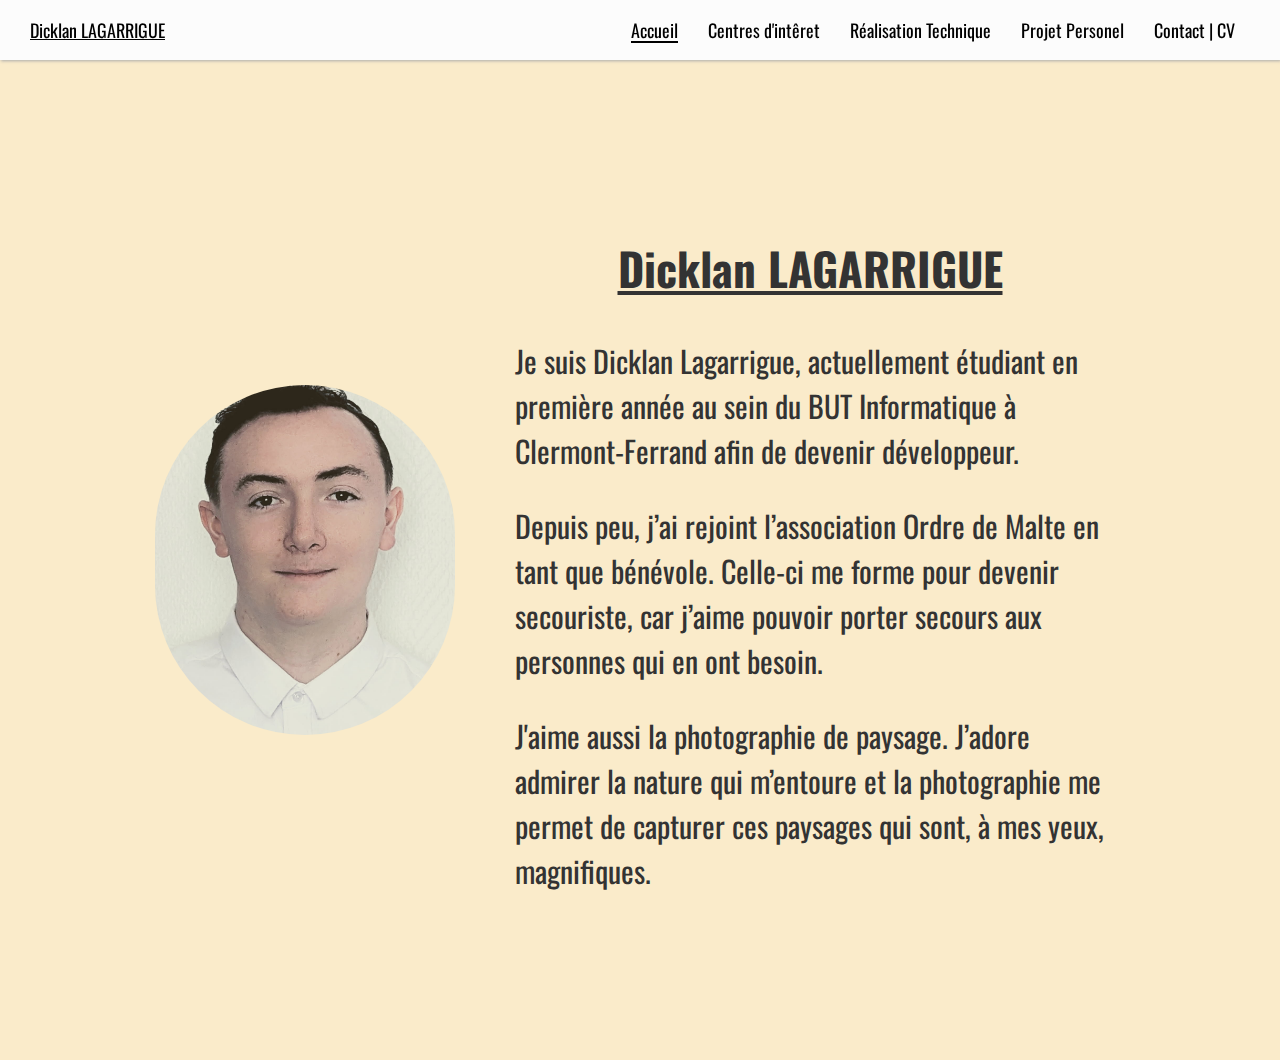
<file: index.html>
<!DOCTYPE html>
<html lang="fr">
<head>
    <meta charset="UTF-8">
    <title>PortFolio</title>
    <link rel="stylesheet" href="styles.css">
    <link rel="preconnect" href="https://fonts.googleapis.com">
    <link rel="preconnect" href="https://fonts.gstatic.com" crossorigin>
    <link href="https://fonts.googleapis.com/css2?family=Oswald:wght@200..700&family=Playfair+Display:ital,wght@0,400..900;1,400..900&display=swap" rel="stylesheet">
</head>
<body>
    <header>
        <div class="prenom">
            <p>Dicklan LAGARRIGUE</p>
        </div>
        <div class="test">
            <nav class="menu">
                <a class="button active" href="index.html">Accueil</a>
                <a class="button " href="interet.html">Centres d'intêret</a>
                <a class="button " href="technique.html">Réalisation Technique</a>
                <a class="button" href="perso.html">Projet Personel</a>
                <a class="button" href="contact.html">Contact | CV</a>
            </nav>
        </div>
    </header>

    <div class="presentation">
        <div class="Photo">
            <img src="photo.png" class="photo" alt="Photo de Dicklan Lagarrigue">
        </div>
    <div class="text">
        <h2 class="prenom2">Dicklan LAGARRIGUE</h2>
        <p>Je suis Dicklan Lagarrigue, actuellement étudiant en première année au sein du BUT Informatique à Clermont-Ferrand afin de devenir développeur.</p>
        <p>Depuis peu, j’ai rejoint l’association Ordre de Malte en tant que bénévole. Celle-ci me forme pour devenir secouriste, car j’aime pouvoir porter secours aux personnes qui en ont besoin.</p>
        <p>J'aime aussi la photographie de paysage. J’adore admirer la nature qui m’entoure et la photographie me permet de capturer ces paysages qui sont, à mes yeux, magnifiques.</p>
    </div>

        
</body>
</html>
</file>
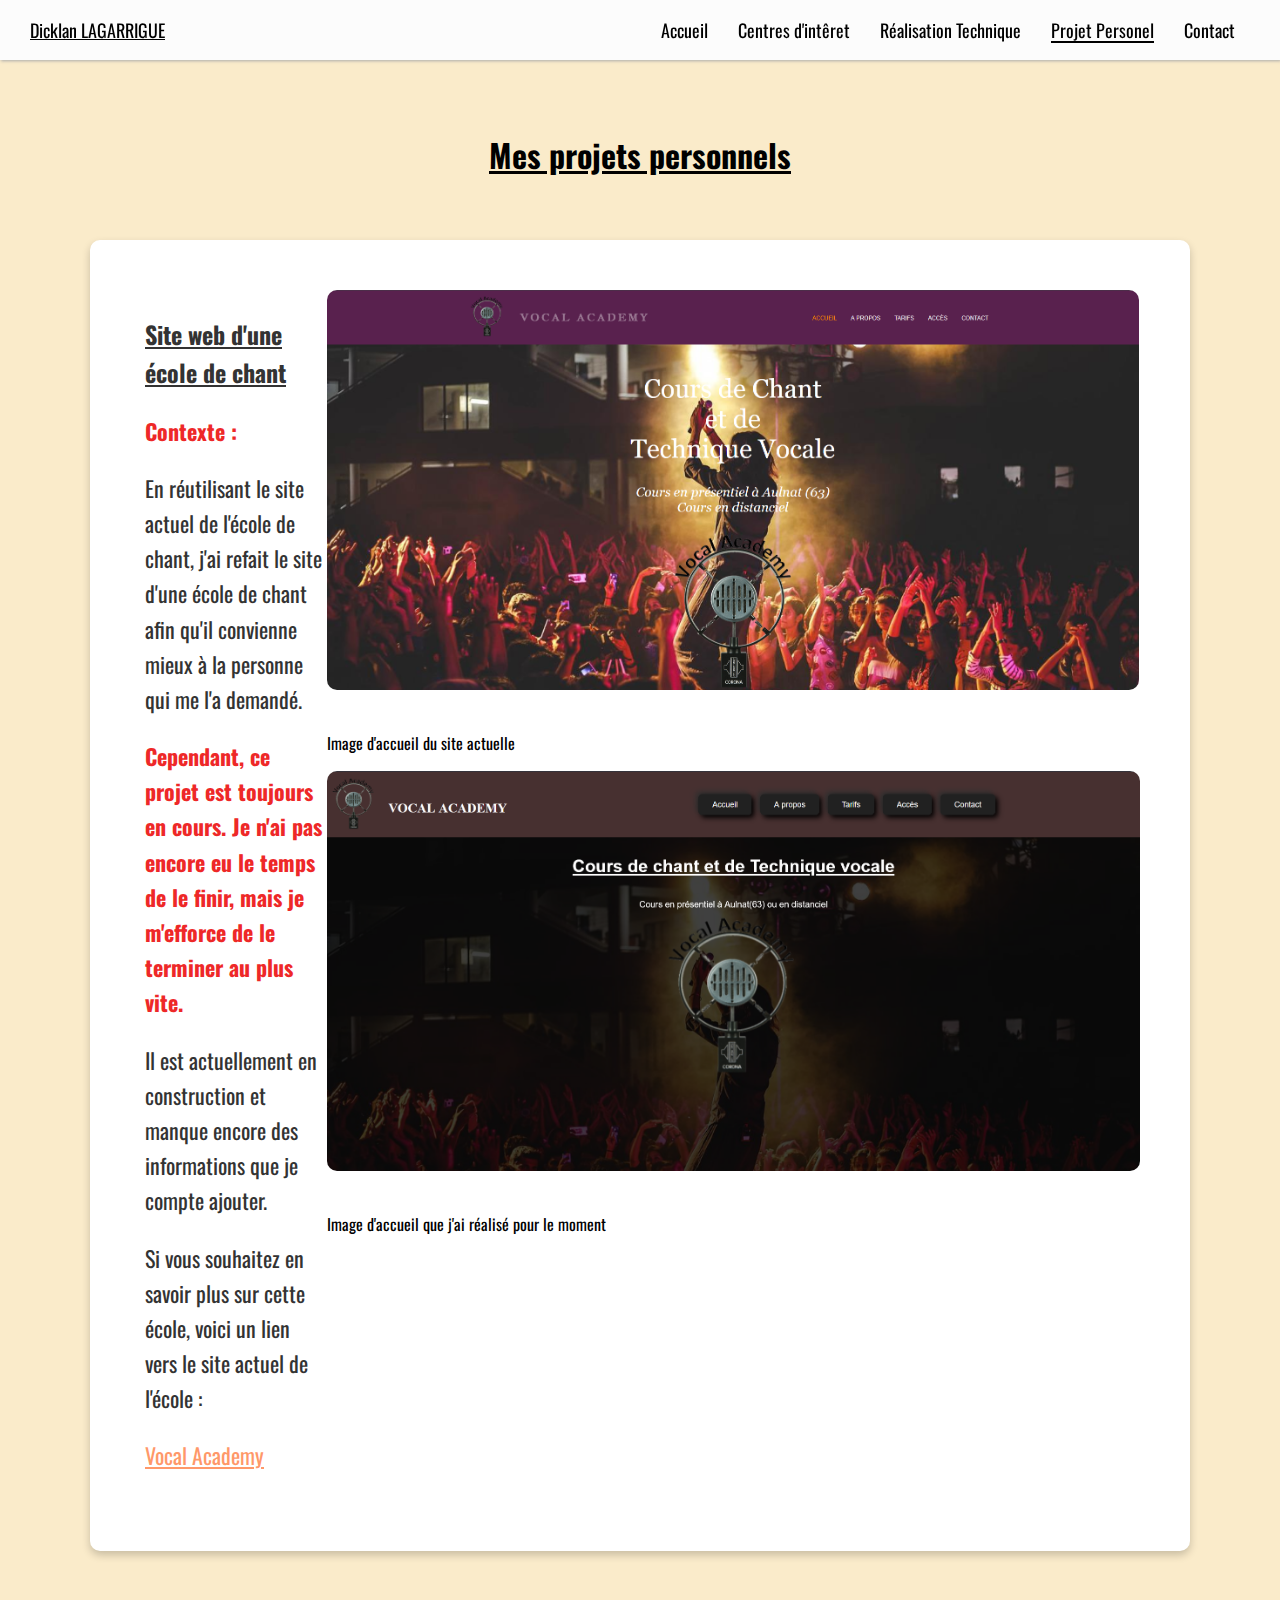
<file: perso.html>
<!DOCTYPE html>
<html lang="fr">
<head>
    <meta charset="UTF-8">
    <title>PortFolio</title>
    <link rel="stylesheet" href="styles.css">
    <link rel="preconnect" href="https://fonts.googleapis.com">
    <link rel="preconnect" href="https://fonts.gstatic.com" crossorigin>
    <link href="https://fonts.googleapis.com/css2?family=Oswald:wght@200..700&family=Playfair+Display:ital,wght@0,400..900;1,400..900&display=swap" rel="stylesheet">
</head>
<body>
    <header>
        <div class="prenom">
            <p>Dicklan LAGARRIGUE</p>
        </div>
        <div class="test">
            <nav class="menu">
                <a class="button" href="index.html">Accueil</a>
                <a class="button " href="interet.html">Centres d'intêret</a>
                <a class="button " href="technique.html">Réalisation Technique</a>
                <a class="button active" href="perso.html">Projet Personel</a>
                <a class="button" href="contact.html">Contact</a>
            </nav>
        </div>
    </header>

    <div class="perso">
        <h1 class="perso2">Mes projets personnels</h1>
        <div class="sae">
            <div class="texte-sae">
                <h2 class="titre2">Site web d'une école de chant</h2>
                <p><strong>Contexte :</strong></p>
                <p>En réutilisant le site actuel de l'école de chant, j'ai refait le site d'une école de chant afin qu'il convienne mieux à la personne qui me l'a demandé.</p>
                <p><strong>Cependant, ce projet est toujours en cours. Je n'ai pas encore eu le temps de le finir, mais je m'efforce de le terminer au plus vite.</strong></p>
                <p>Il est actuellement en construction et manque encore des informations que je compte ajouter.</p>
                <p>Si vous souhaitez en savoir plus sur cette école, voici un lien vers le site actuel de l'école :</p>
                <p><a href="https://vocalacademy63.com/" target="_blank">Vocal Academy</a></p>

            </div>
            <div>
                <img src="Academy1.png" class="sae-image" alt="SAE">
                <p> Image d'accueil du site actuelle</p>
                <img src="Academy2.png" class="sae-image" alt="Jinx">
                <p>Image d'accueil que j'ai réalisé pour le moment</p>
            </div>
        </div>
    </div>
</body>
</html>
</file>
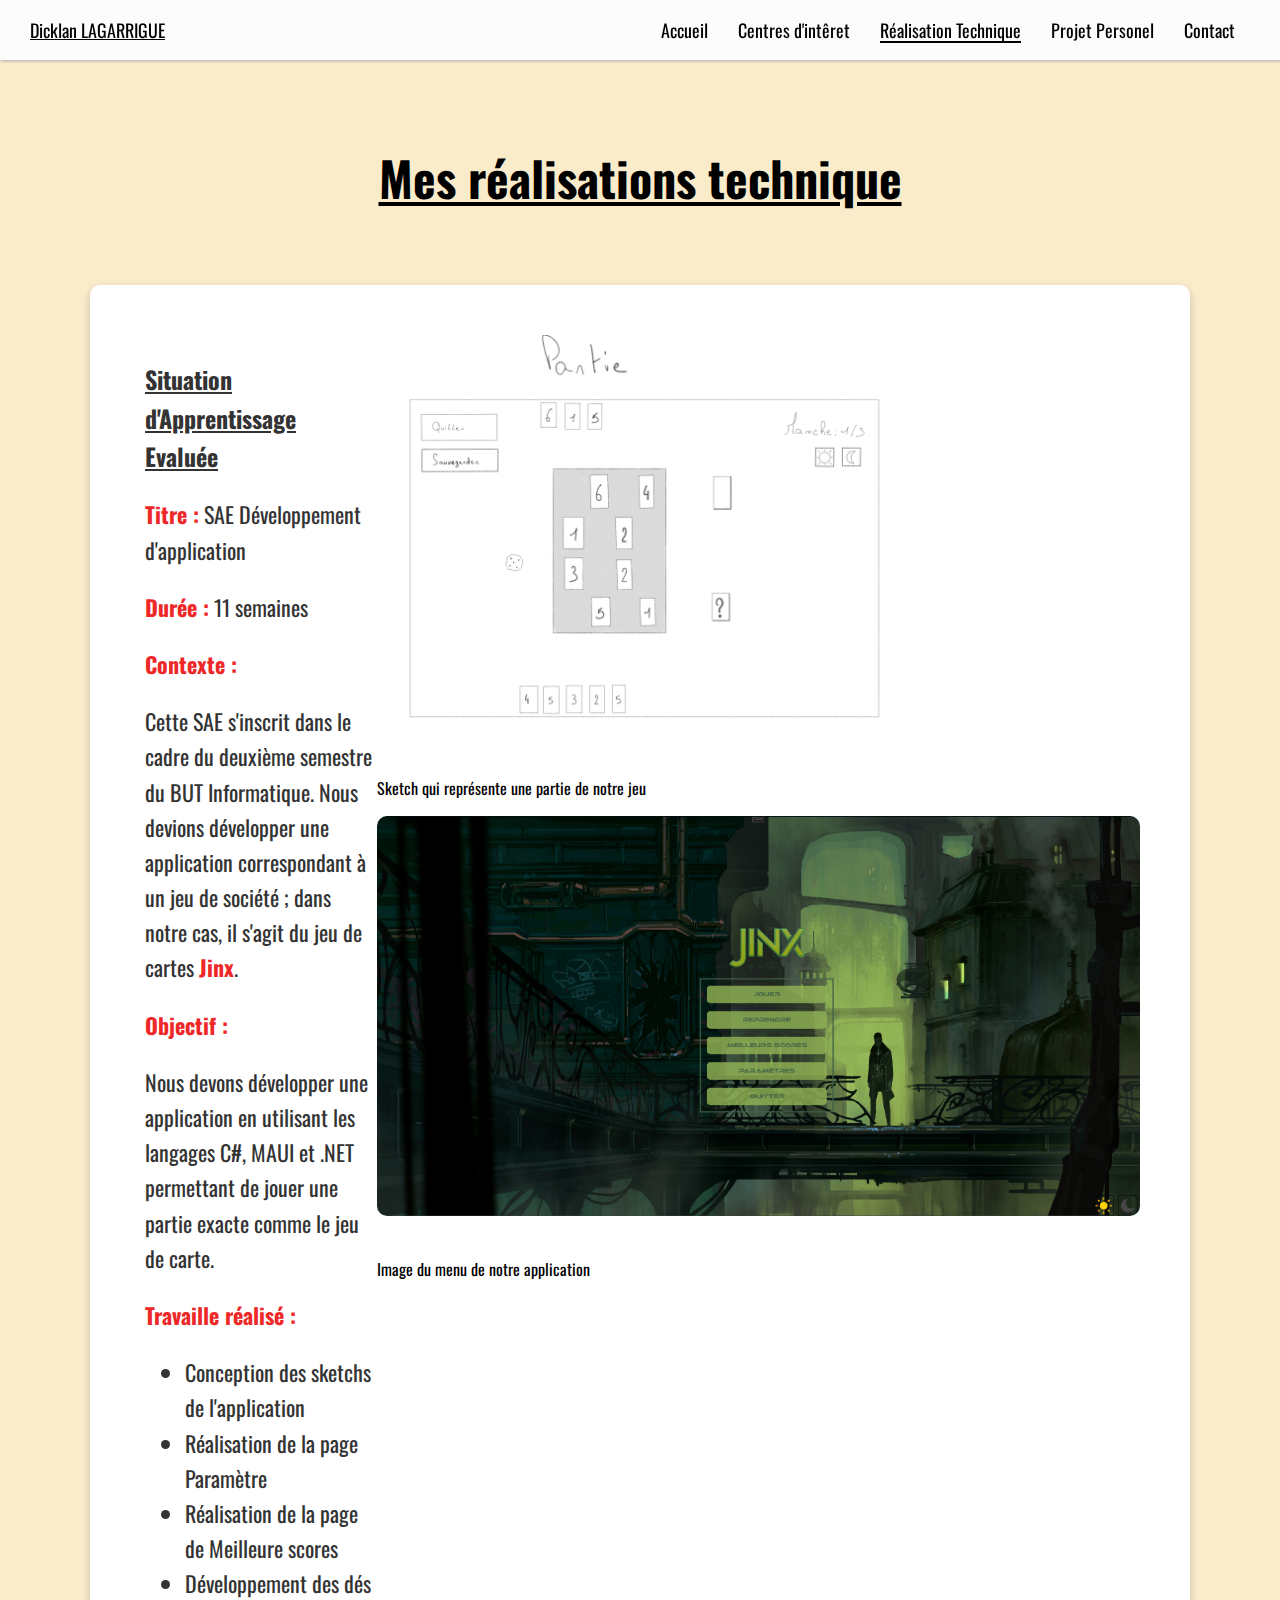
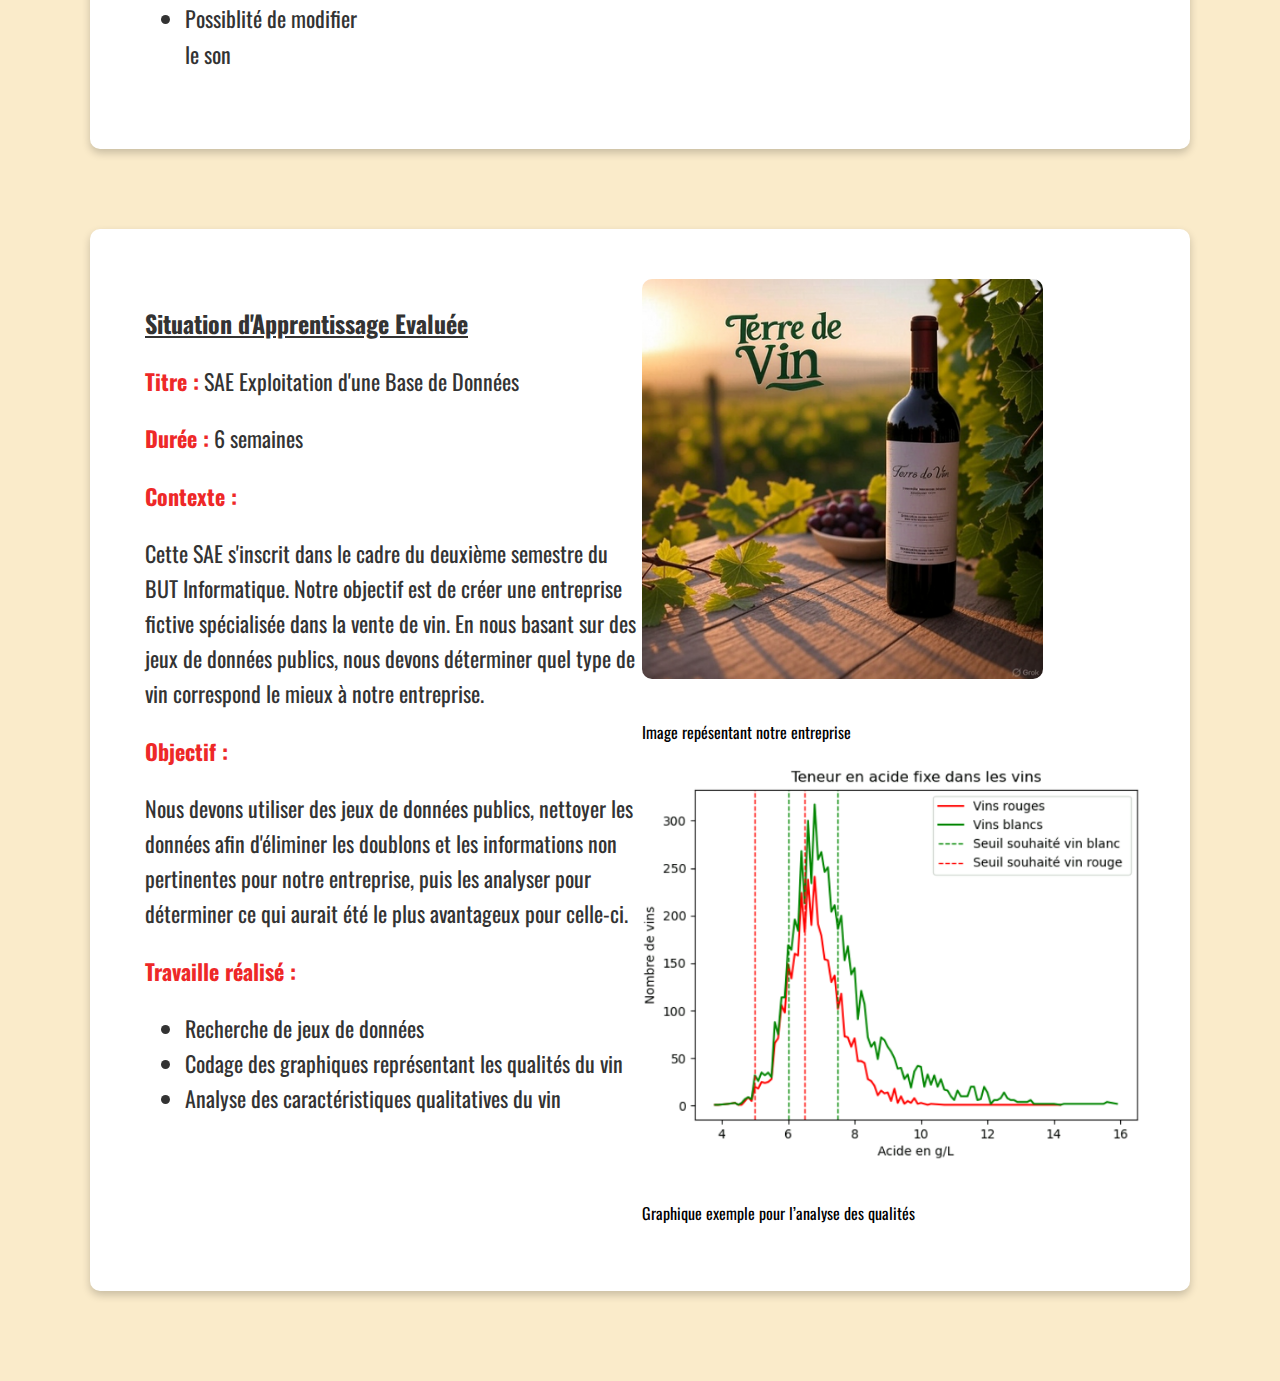
<file: technique.html>
<!DOCTYPE html>
<html lang="fr">
<head>
    <meta charset="UTF-8">
    <title>PortFolio</title>
    <link rel="stylesheet" href="styles.css">
    <link rel="preconnect" href="https://fonts.googleapis.com">
    <link rel="preconnect" href="https://fonts.gstatic.com" crossorigin>
    <link href="https://fonts.googleapis.com/css2?family=Oswald:wght@200..700&family=Playfair+Display:ital,wght@0,400..900;1,400..900&display=swap" rel="stylesheet">
</head>
<body>
    <header>
        <div class="prenom">
            <p>Dicklan LAGARRIGUE</p>
        </div>
        <div class="test">
            <nav class="menu">
                <a class="button" href="index.html">Accueil</a>
                <a class="button " href="interet.html">Centres d'intêret</a>
                <a class="button active" href="technique.html">Réalisation Technique</a>
                <a class="button" href="perso.html">Projet Personel</a>
                <a class="button" href="contact.html">Contact</a>
            </nav>
        </div>
    </header>
    
    <div class="realisation-technique">
        <div class="titre2"> <h1>Mes réalisations technique</h1> </div>
    
        <div class="sae">
            <div class="texte-sae">
                <h2 class="titre2">Situation d'Apprentissage Evaluée</h2>
                <p> <strong>Titre :</strong> SAE Développement d'application</p>
                <p> <strong>Durée :</strong> 11 semaines</p>
                <p> <strong>Contexte :</strong></p>
                <p>Cette SAE s'inscrit dans le cadre du deuxième semestre du BUT Informatique. Nous devions développer une application correspondant à un jeu de société ; dans notre cas, il s'agit du jeu de cartes <strong>Jinx</strong>.</p>
                <p> <strong>Objectif :</strong></p>
                <p> Nous devons développer une application en utilisant les langages C#, MAUI et .NET permettant de jouer une partie exacte comme le jeu de carte. </p>
                <p> <strong>Travaille réalisé :</strong></p>
                <ul>
                    <li>Conception des sketchs de l'application</li>
                    <li>Réalisation de la page Paramètre</li>
                    <li>Réalisation de la page de Meilleure scores</li>
                    <li>Développement des dés</li>
                    <li>Possiblité de modifier le son</li>
                </ul>
            </div>
            <div>
                <img src="sae.png" class="sae-image" alt="SAE">
                <p> Sketch qui représente une partie de notre jeu</p>
                <img src="jinx.png" class="sae-image" alt="Jinx">
                <p>Image du menu de notre application</p>
            </div>
        </div>

        <div class="sae">
            <div class="texte-sae">
                <h2 class="titre2">Situation d'Apprentissage Evaluée</h2>
                <p> <strong>Titre :</strong> SAE Exploitation d'une Base de Données</p>
                <p> <strong>Durée :</strong> 6 semaines</p>
                <p> <strong>Contexte :</strong></p>
                <p>Cette SAE s'inscrit dans le cadre du deuxième semestre du BUT Informatique. Notre objectif est de créer une entreprise fictive spécialisée dans la vente de vin. En nous basant sur des jeux de données publics, nous devons déterminer quel type de vin correspond le mieux à notre entreprise.</p>
                <p> <strong>Objectif :</strong></p>
                <p> Nous devons utiliser des jeux de données publics, nettoyer les données afin d'éliminer les doublons et les informations non pertinentes pour notre entreprise, puis les analyser pour déterminer ce qui aurait été le plus avantageux pour celle-ci. </p>
                <p> <strong>Travaille réalisé :</strong></p>
                <ul>
                    <li>Recherche de jeux de données</li>
                    <li>Codage des graphiques représentant les qualités du vin</li>
                    <li>Analyse des caractéristiques qualitatives du vin</li>
                   
                </ul>
            </div>
            <div>
                <img src="SQL.png" class="sae-image" alt="SAE">
                <p> Image repésentant notre entreprise</p>
                <img src="graphiqueSql.png" class="sae-image" alt="Jinx">
                <p>Graphique exemple pour l’analyse des qualités</p>
            </div>
        </div>

</body>
</html>
</file>
<file: styles.css>
@keyframes fadeIn {
  from {
      opacity: 0;
  }
  to {
      opacity: 1;
  }
}


body {
    font-family: Oswald, sans-serif;
    background-color: #faebca;
    margin: 0;
    padding: 0;
    
}


header {
  background: rgb(252, 252, 252);
  text-align: center;
  width: auto;
  height: 60px;
  position: sticky;
  top: 0;
  margin-bottom: 10px;
  display: flex;
  justify-content: space-between; 
  align-items: center; 
  padding: 0 20px; 
  box-shadow: 1px 1px 3px #aaa;
}

.prenom {
  font-size: 18px;
  font-style: normal;
  font-weight: 50%;
  display: flex;
  color: rgb(0, 0, 0);
  padding: 10px;
  margin: 0; 
}

.test {
  display: flex;
  flex-direction: row;
  justify-content: center;
  flex-grow: 0; 
  align-items: center;
  margin: 0; 
}
  
  
  .menu {
    display: flex;
    padding: 10px;
  
  }
  
  
  .button {
    color: #000000;
    font-size: 18px;
    border: none;
    background: none;
    position: relative;
    text-decoration: none;
    transition: color 0.3s;
    margin: 15px;
}



.button.active:after {
  width: 100%; 
  background: #000000; 
}

.button:after {
    content: '';
    position: absolute;
    bottom: 0;
    left: 0;
    width: 0;
    height: 2px;
    background: #000000;
    transition: width 0.3s;
}

.button:hover {
    color: #aaa;
}

.button:hover:after {
    width: 100%;
}

/* Accueil */

.presentation {
  display: flex;
  justify-content: center;
  align-items: center; 
  height: 100vh;
  margin: 50px; 
  animation: fadeIn 1s ease-in-out;
}

.prenom {
  text-decoration: underline; 
}
.prenom2 {
  text-decoration: underline; 
  text-align: center;
}
.text {
  text-align: left; 
  font-size: 30px;
  width: 50%;
  color: #333;
  padding: 20px; 
  justify-content: right;
}

.Photo {
  display: flex;
  justify-content: center; 
  flex-direction: row;
  flex-wrap: wrap;
  align-items: center; 
  margin-right: 20px; 
}

.photo {

  width: 300px; 
  height: 350px; 
  border-radius: 150px; 
  margin-right: 20px; 
  object-fit: cover; 
}

/* Centres d'intêret */

.photographie {
  display: flex;
  flex-direction: column; 
  align-items: center; 
  margin: 50px; 

  animation: fadeIn 1s ease-in-out;
  
}

.titre {
  text-align: center; 

  padding: 5px; 
}

.Explication {
  width: 80%;
  text-align :left; 
  font-size: 24px;
  color: #333;
  padding: 20px; 
}

.materiel {
  width: 80%;
  text-align: left;
  font-size: 18px;
  color: #333;
  padding: 20px;
}

.materiel a {
  color: #fc3535; 
  text-decoration: none; 
  transition: 0.5s;
}

.materiel a:hover {
  color: #aaa; 
}

.Explication .mission {
  text-decoration: underline;
  padding-bottom: 20px;
}
.photo2 {
  max-width: 500px; 
  height: auto; 
  border-radius: 10px; 
  margin-right: 20px; 
  object-fit: contain; 
}

.fullscreen {
  position: fixed;
  top: 0;
  left: 0;
  width: 100vw;
  height: 100vh;
  background-color: rgba(0, 0, 0, 0.9); 
  display: flex;
  justify-content: center;
  align-items: center;
  z-index: 1000;
}

.fullscreen img {
  max-width: 90%;
  max-height: 90%;
  object-fit: contain;
  border-radius: 0; 
  cursor: pointer; 
}

.OrdreDeMalte {

  display: flex;
  flex-direction: column; 
  justify-content: center;
  align-items: center; 
  animation: fadeIn 1s ease-in-out;
  background-color: white;
  width: 80%; 
  height: auto; 
  box-shadow: 0 4px 8px rgba(0, 0, 0, 0.2); 
  border-radius: 10px; 
  margin: auto; 
  margin-bottom: 50px;
  padding: 50px;
}

.histoire {
  display: flex;
    flex-direction:row; 
    justify-content:flex-start; 
    
}

.histoire a {
  text-decoration: none; 
  color: #333; 
  transition: 0.5s;
}

.histoire a:hover {
  color: #aaa; 
}

.aujourdhui ul {
  list-style: none;
  padding: 0; 
  margin: 0; 
  text-align: left; 
}

.aujourdhui li {
  display: flex; 
  align-items: flex-start; 
  margin-bottom: 20px;  
}

.malte {
  max-width: 150px; 
  height: auto; 
  border-radius: 10px; 
  margin-right: 20px; 
  object-fit: contain;
   
}


/* Contatct */

.essai {
  display: flex;
  flex-direction: column; 
  align-items: center; 
  margin: 50px; 
  animation: fadeIn 1s ease-in-out;
}

.testrow {
  display: flex;
  flex-direction: row; 
  justify-content: center; 
  align-items: top; 
  margin-bottom: 20px; 
}

.contact {
  width: fit-content;
  height: fit-content;
  display: flex;
  flex-direction: column; 
  align-items: center; 
  margin: 70px; 
  font-size: 20px;
  padding: 20px;
  animation: fadeIn 1s ease-in-out;
  background-color: white;
  border-radius: 12px;
  box-shadow: 0 4px 8px rgba(0, 0, 0, 0.2); 
 
}

.info {
  padding: 10px;
}

.cv {
  display: flex;
  margin: 70px;
  padding: 20px;
  font-size: 20px;
  flex-direction: column; 
  align-items: center; 
  animation: fadeIn 1s ease-in-out;
}

.cv a {
  text-decoration: none; 
  color: #333; 
  transition: 0.5s;
}

.cv a:hover {
  color: #aaa; 
} 

.coordonnees {
background-color: white;
  padding: 20px;
  border-radius: 12px;
  box-shadow: 0 4px 8px rgba(0, 0, 0, 0.2); 
}
.message-box {
  display: inline-block;
  background-color: white;
  padding: 10px;

}

.input-text {
  width: 300px;     
  height: 100px;     
  padding: 10px;
  font-size: 16px;
  border-radius: 12px;
  background-color: white;
 
}

.send-button {
  padding: 5px 10px;
  font-size: 14px;
  margin-left: 5px;
  cursor: pointer;
}

.download-button {
  display: inline-block;
  background-color: #ff7300;
  color: white;
  padding: 10px ;
  margin: 25px;
  font-size: 20px;
  border-radius: 6px;
  text-decoration: none;
  cursor: pointer;
  box-shadow: 0 4px 8px rgba(0, 0, 0, 0.2); 
  transition: background-color 0.3s;
}

.download-button:hover {
  background-color: #ffa958;
}

 /* Page Réalisation technique */

.realisation-technique {
  display: flex;
  flex-direction: column; 
  align-items: center; 
  margin: 50px; 
  animation: fadeIn 1s ease-in-out;
  
}

.titre2 {
  font-size: 24px;
  text-decoration: underline;
}

.sae{
  display: flex;
  flex-direction: row;
  justify-content: space-between;
  background-color: white;
  padding: 50px;
  margin: 40px;
  border-radius: 10px;
  width: auto;
  box-shadow: 0 4px 8px rgba(0, 0, 0, 0.2); 
}

.sae-image {
  height: 400px;
  border-radius: 10px;
  margin-bottom: 20px;
}



.texte-sae {
  max-width: 50%;
  font-size: 22px;
  line-height: 1.6;
  color: #333;
  padding: 5px;
}

 strong {
  color : #ee2828;
  font-weight: bold;  
}

/* Projet Personnel */

.perso {
  display: flex;
  flex-direction: column; 
  align-items: center; 
  margin: 50px; 
  animation: fadeIn 1s ease-in-out;
}

.perso2 {
  text-decoration: underline;
}

.perso a {
  text-decoration: none;
  text-decoration: underline; 
  color: #ff9869; 
  transition: 0.5s;
}

.perso a:hover {
  color: #aaa; 
}
</file>
